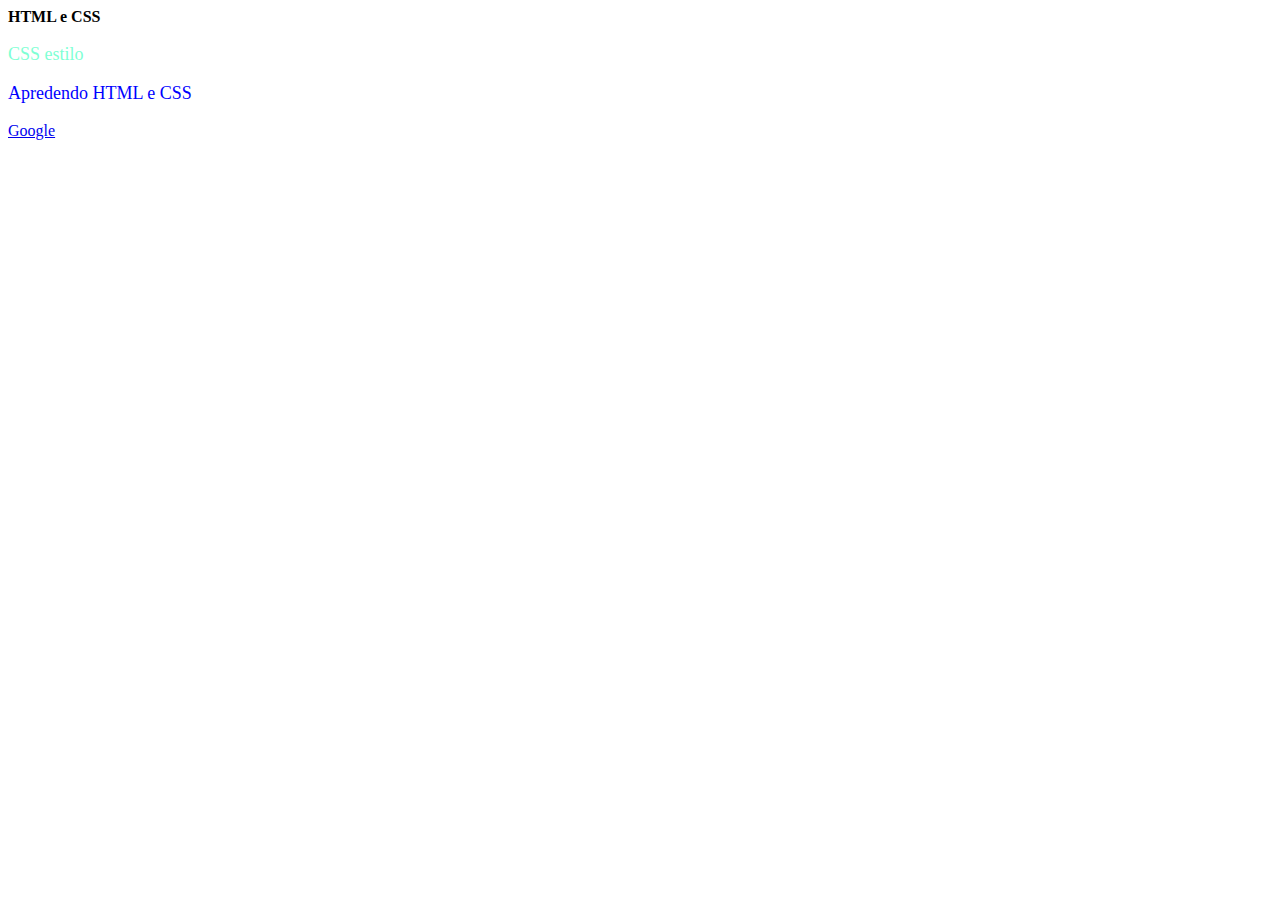
<file: stage03/index.html>
<!DOCTYPE html>
<html lang="en">
  <head>
    <meta charset="UTF-8" />
    <meta name="viewport" content="width=device-width, initial-scale=1.0" />
    <title>Estudos RocketSeat</title>
  </head>
  <body>
    <style>
      /* pixel é a unidade de medida comum usada em tela e navegadores*/
      p {
        /* linha do seletor, faz referencia a um elemendo na minha pagina html */
        color: red; /* color(propriedade): red(valor)*/
        font-size: 18px; /* font-size == tamanho da fonte*/
      }
      #a{
        color: aquamarine;
      } 
    </style>
    <strong> HTML e CSS </strong>
    <!--  <strong>HTML</strong> == destaca meu Texto  -->
    <p id="a">  <!-- id == indentificador unico, só posse ter um id por elemnto html-->
      CSS estilo
      <!-- posso tambem colocar estilo direto no meu elemento html -->
    </p>
    <!-- <p>Apredendo HTML</p == paragrafo da minha pagina -->
    <p style="color: blue">
      Apredendo HTML e CSS
      <!-- posso tambem colocar estilo direto no meu elemento  -->
    </p>
    <!-- <p>Apredendo HTML</p == paragrafo da minha pagina -->
    <a href="http://google.com"> Google </a
    ><!-- <a href="http://google.com"></a> == link para levar em algum lugar -->
  </body>
</html>
</file>
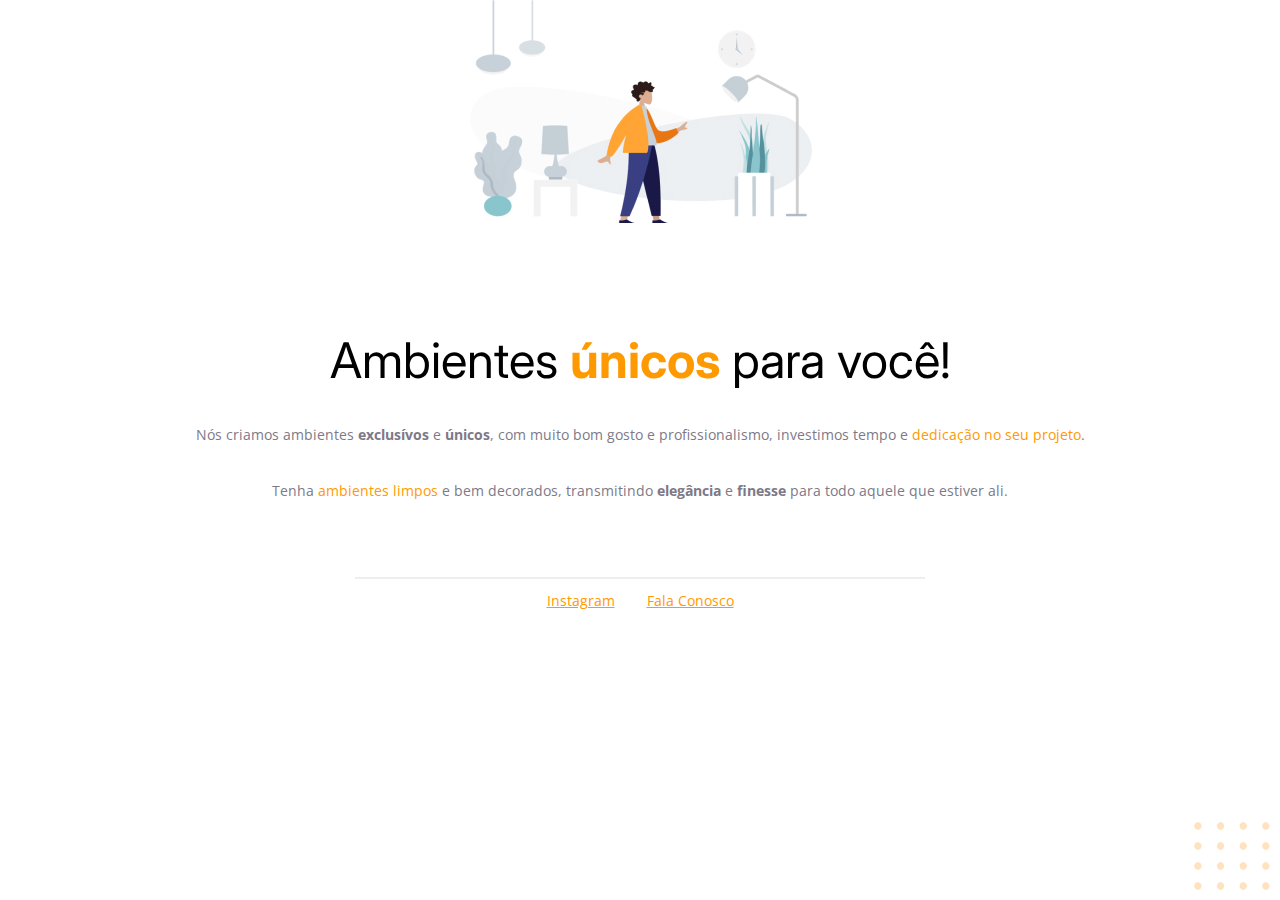
<file: stage03/projeto01/index.html>
<!DOCTYPE html>
<html lang="pt-br">
  <head>
    <meta charset="UTF-8" />
    <meta name="viewport" content="width=device-width, initial-scale=1.0" />
    <link rel="preconnect" href="https://fonts.googleapis.com">
    <link rel="preconnect" href="https://fonts.gstatic.com" crossorigin>
    <link href="https://fonts.googleapis.com/css2?family=Inter:wght@400;700&family=Open+Sans:wght@400;700&display=swap" rel="stylesheet">
    <link rel="stylesheet" href="style.css">
    <title>Móveis Customizados</title> 
  </head>
  <body> 
      <div id="hero">
          <img
          src="./imagens/image 1.jpg"
          alt="Desenho de uma pessoa em uma sala com móveis"
          />
          <h1>Ambientes <span>únicos</span> para você!</h1>
          <p>
            Nós criamos ambientes <strong>exclusívos</strong> e <strong>únicos</strong>, com muito bom gosto e
            profissionalismo, investimos tempo e <span>dedicação no seu projeto</span>.
            <br/>
            <br/>
            Tenha <span>ambientes limpos</span> e bem decorados, transmitindo <strong>elegância</strong> e <strong>finesse</strong>
            para todo aquele que estiver ali.
            </p>
        </div>
        <div id="footer">
            <div id="line"></div>
            <a target="_blank" href="https://www.instagram.com/?theme=dark">Instagram</a>
            <!-- &nbsp; espaços no html -->
            <a href="mailto:moveisparavoce@.com">Fala Conosco</a>
        </div>
        <img
          id="balls"
          src="./imagens/balls-decoration.svg"
          alt="Bolinhas laranjadas no canto direito inferior da tela"
        />
  </body>
</html>
</file>
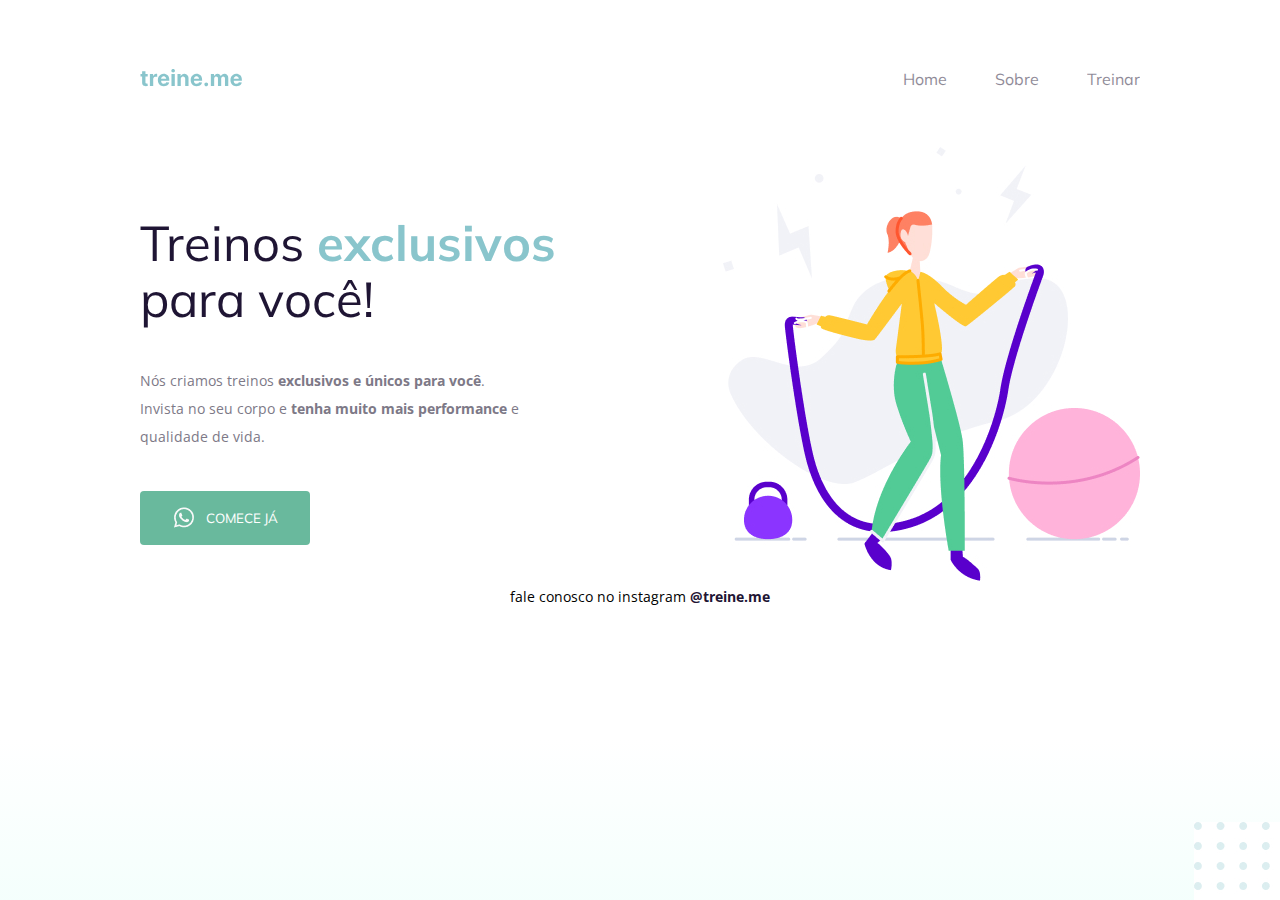
<file: stage03/projeto02/index.html>
<!DOCTYPE html>
<html lang="en">
<head>
    <meta charset="UTF-8">
    <meta name="viewport" content="width=device-width, initial-scale=1.0">
    <link rel="preconnect" href="https://fonts.googleapis.com">
    <link rel="preconnect" href="https://fonts.gstatic.com" crossorigin>
    <link href="https://fonts.googleapis.com/css2?family=Mulish:wght@400;700&family=Open+Sans:wght@400;700&display=swap" rel="stylesheet">
    <link rel="stylesheet" href="style.css"> 
    <title>Treine me</title>
</head>
<body>
    <div class="page">
        <nav>
                <a href="#" id="logo">
                    <img src="./imagens/Logo.svg" alt="Logo da pagina">
                </a>
                <ul>
                    <li><a href="#">Home </a></li>
                    <li><a href="#">Sobre</a></li>
                    <li><a href="#">Treinar</a></li>
                </ul>
            </nav>
        <main>
            <section class="text">
                <h1>Treinos <span>exclusivos</span> para você!</h1>
                <p>
                    Nós criamos treinos <strong>exclusivos e únicos para você</strong>. <br> 
                    Invista no seu corpo e <strong>tenha muito mais performance</strong> e <br>
                    qualidade de vida.
                </p>
                <button>
                    <img src="./imagens/whatsapp 1.png" alt="Butão para levar ao WhatsApp">
                    COMECE JÁ
                </button>
            </section>
            <img src="./imagens/fitness-jump.jpg" alt="Mulher pulando corda">
        </main> <!-- Elementeo principal da minha pagina -->
        <footer>
            fale conosco no instagram
            <a href="https://www.instagram.com/?theme=dark">@treine.me</a>
        </footer> <!-- Parte final da pagina  -->
    </div>
    <img id="balls" src="./imagens/balls-decoration.jpg" alt="Bolinhas laranjadas no canto direito inferior da tela">
</body>
</html>
</file>
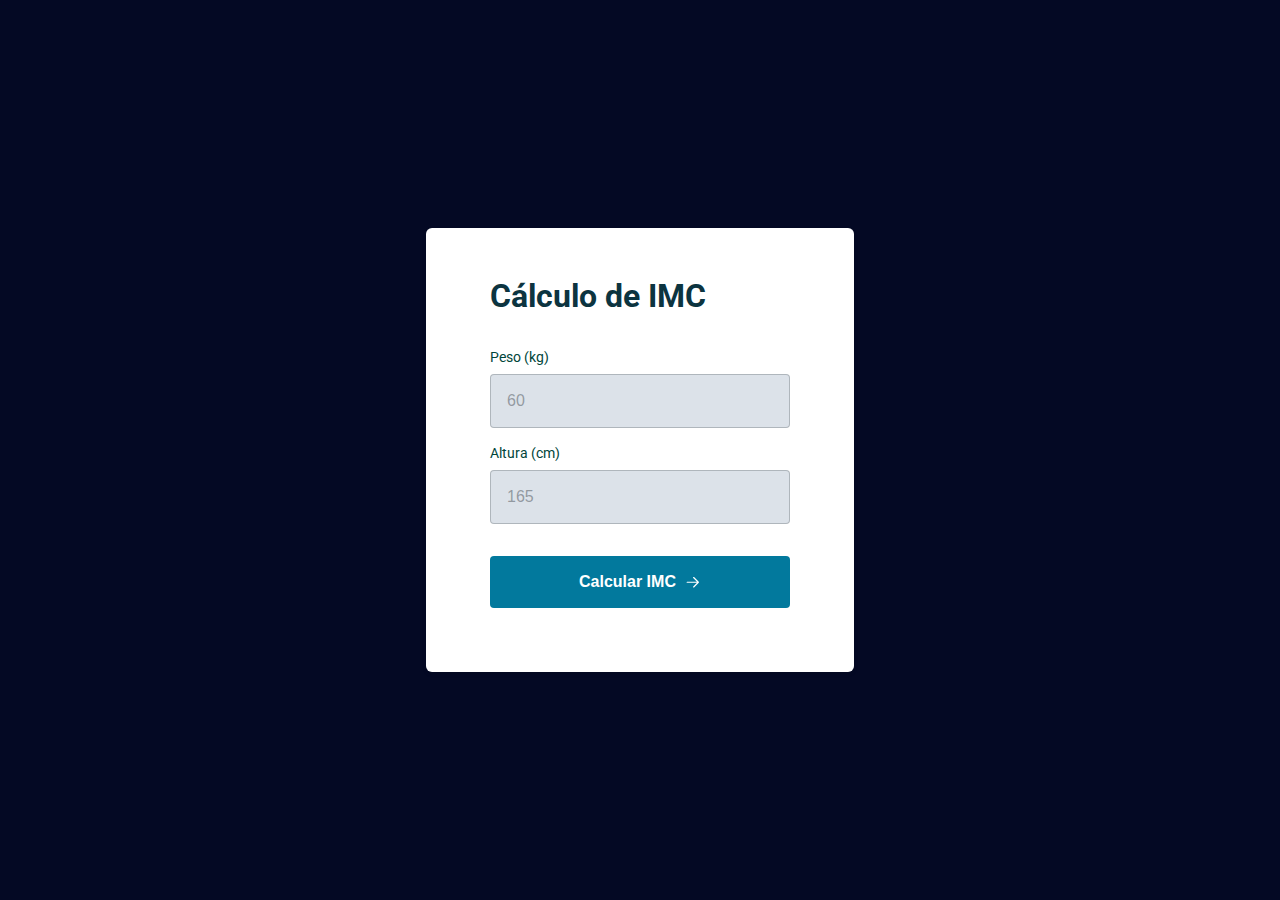
<file: stage05/IMC/index.html>
<!DOCTYPE html>
<html lang="pt-br">
<head>

    <!-- preconnect -->
    <link rel="preconnect" href="https://fonts.googleapis.com"> 
    <link rel="preconnect" href="https://fonts.gstatic.com" crossorigin> 

    <!-- meta -->
    <meta charset="UTF-8">
    <meta name="viewport" content="width=device-width, initial-scale=1.0">
    <title>Calculadora de IMC</title>

    <!-- styles -->
    <link rel="stylesheet" href="./style.css">
    <link href="https://fonts.googleapis.com/css2?family=Roboto:wght@400;700&display=swap" rel="stylesheet">

    <!-- scripts-->
    <script src="./js/script.js" type="module" defer></script>
</head>
<body>

    <div class="alert-error"> 
        Digite somente números
    </div>

    <div class="container">
        <main class="card">
            <form>
                <h1 class="title">Cálculo de IMC</h1>
                <div class="input-wrapper">
                    <label for="weight">Peso (kg)</label>
                    <input 
                        id="weight" 
                        type="text"
                        placeholder="60" />
                </div>

                <div class="input-wrapper">
                    <label for="height">Altura (cm)</label>
                    <input 
                        id="height" 
                        type="text"
                        placeholder="165" />
                </div>

                <button type="submit">
                    Calcular IMC
                    <img src="./assets/arrow.svg" alt="Seta apontando para direita"> 
                </button>
            </form>
        </main>
    </div>

    <div class="modal-wrapper">
        <div class="modal card">
            <h2 class="title">

                <button class="close">
                    <img src="./assets/close.svg" alt="imagem para fechar o popup">
                </button>

                <span>Seu IMC é de 28</span>
            </h2>
        </div>
    </div>

</body>
</html>
</file>
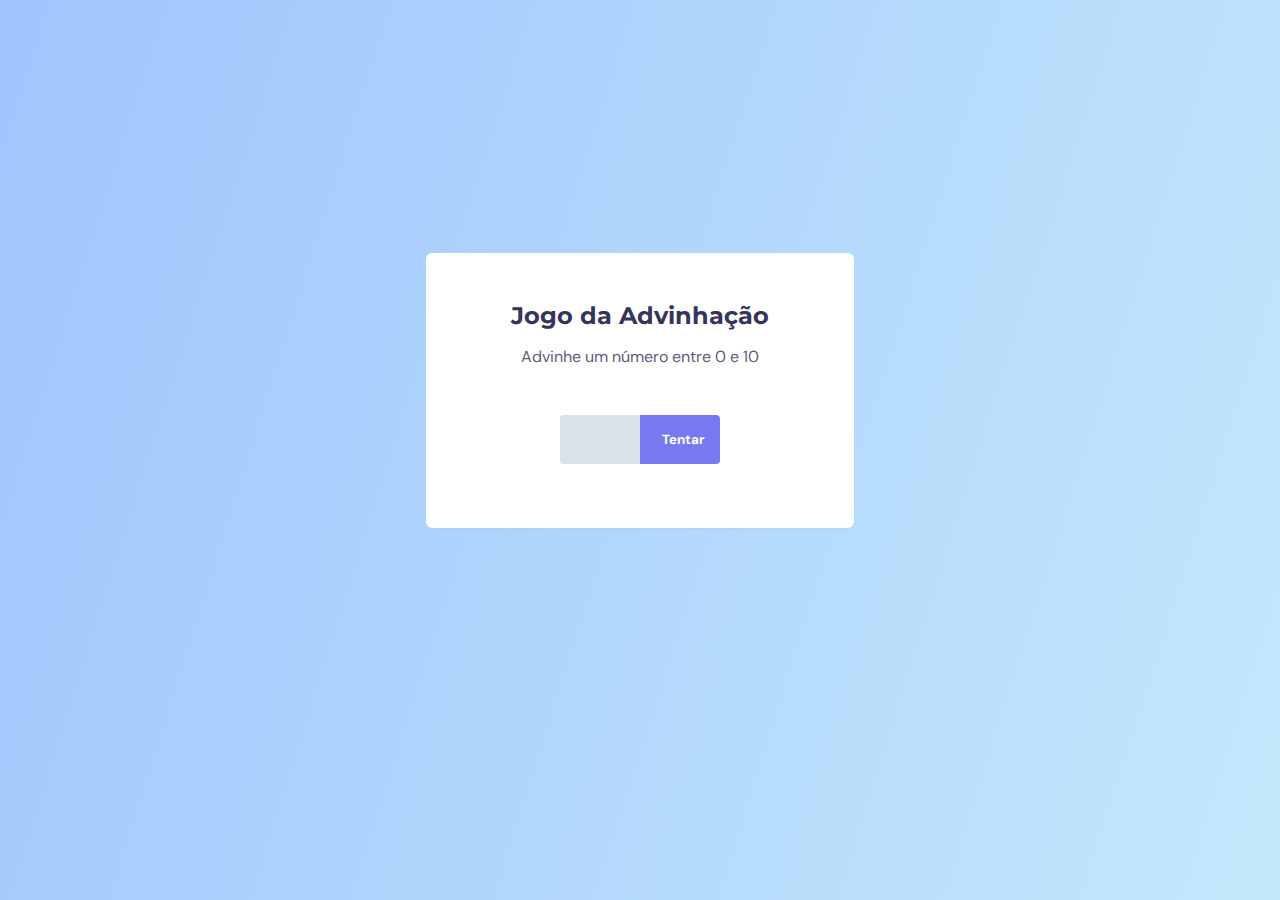
<file: stage05/JogoDaAdivinhacao/index.html>
<!DOCTYPE html>
<html lang="en">
<head>
    <meta charset="UTF-8">
    <meta name="viewport" content="width=device-width, initial-scale=1.0">
    <link rel="preconnect" href="https://fonts.googleapis.com">
    <link rel="preconnect" href="https://fonts.googleapis.com">
    <link rel="preconnect" href="https://fonts.gstatic.com" crossorigin>
    <link href="https://fonts.googleapis.com/css2?family=DM+Sans:ital,opsz@1,9..40&family=Montserrat:wght@600&display=swap" rel="stylesheet">
    <link rel="stylesheet" href="style.css">
    <title>Jogo da adivinhação</title>
</head>
<body>
    <main>

        <div class="screen1">
            <h1>Jogo da Advinhação</h1>
            <p>Advinhe um número entre 0 e 10</p>
             
            <form action="">
                <input id="number" type="number">
                <button id="btnUm">Tentar</button>
            </form>
        </div>
 
        <div class="screen2 hide">
            <h2>Acertou em 3 vezes</h2>
            <button id="btnDois">Jogar novamente</button>  
        </div>
    </main>
    <script src="./index.js"></script>
</body>
</html>
</file>
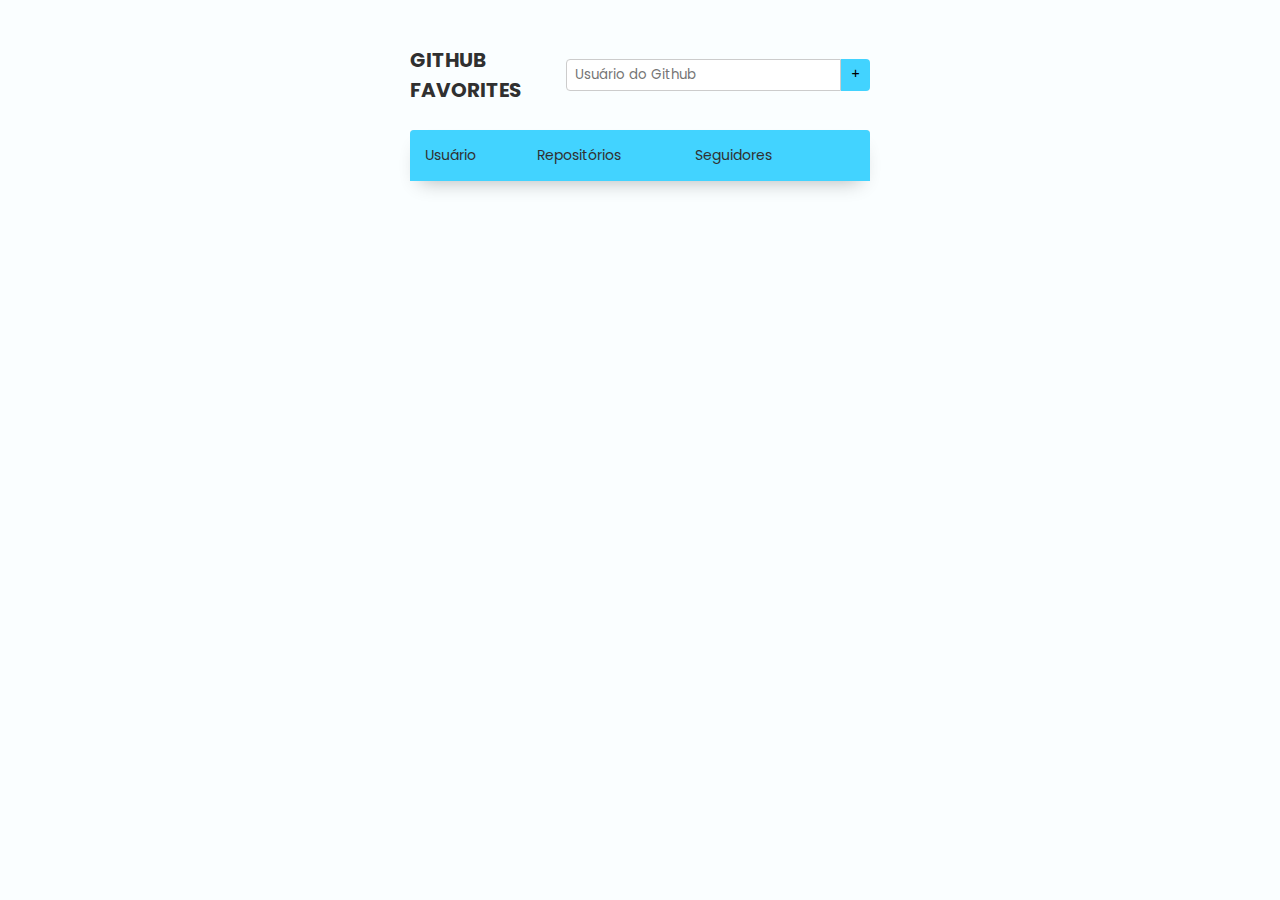
<file: stage06/Promises/index.html>
<!DOCTYPE html>
<html lang="en">
    <head>
        <link rel="preconnect" href="https://fonts.googleapis.com">
        <link rel="preconnect" href="https://fonts.gstatic.com" crossorigin>
        
        <meta charset="UTF-8">
        <meta name="viewport" content="width=device-width, initial-scale=1.0">
        <title>Github Favorites</title>
      
        
        <link rel="stylesheet" href="style.css">
        <link href="https://fonts.googleapis.com/css2?family=Poppins:wght@400;600&display=swap" rel="stylesheet">
        <script type="module" src="js/main.js" defer></script>
      </head> 
<body>
    <div id="app">
        <header>
            <h1>Github Favorites</h1>
            <div class="search">
                <label for="input-search" class="sr-only">Usuário do Github</label>
                <input type="text" name="" id="input-search" placeholder="Usuário do Github">
                <button>&plus;</button>
            </div>
        </header>
        <table>
             <thead> 
                <tr>
                    <th>Usuário</th>
                    <th>Repositórios</th>
                    <th>Seguidores</th>
                    <th></th>
                </tr> <!-- linha da tabela -->
             </thead>  <!-- cabeçalho da tabela -->
             <tbody>
             </tbody>  <!-- corpo da tabela -->
        </table>
    </div>
</body>
</html>
</file>
<file: stage03/projeto01/style.css>
body{ /* corpo da minha pagina*/
    font-family: 'Open Sans', 'sans-serif';
    text-align: center; /* colocando meus elementos no meio da tela*/
    margin: 0;
}

#hero{
   width: 592; /* width == largura */ 
   margin: 0 auto 72px; /* top, right, bottom, left*/
}

#hero img{
    margin-bottom: 72px;
}

h1{
    font-family: 'Inter', 'sans-serif'; /* definido a font do projeto */
    font-size: 49px; /* tamanho dos meus textos*/
    line-height: 56px; /* tamanaho da linha */
    font-weight: normal; /* peso da font */
    margin-bottom: 32px;
}

h1 span{ /* sendo mas especico qual elemento eu quero dentro meu h1*/
    font-weight: bold;   
}


span, a{
    color: #ff9900;
}

p, #footer{ 
    color: #7d7987;
    font-size: 14px;
    line-height: 28px; 
}

#footer a + a{
    margin-left: 28px;
}

#line{
    width: 568px;
    height: 0px;  
    margin: 0 auto 8px; 
    border: 1px solid #eceff2;
}

#balls{
    position: fixed;
    bottom: 0px;
    right: 0px;
}
</file>
<file: stage03/projeto02/style.css>
body{
    margin: 0;
    font-family: 'Open Sans', 'sans-serif';
    background: linear-gradient(180deg, rgba(227, 255, 248, 0.00) 82.08%, rgba(227, 255, 248, 0.38) 100%);
    min-height: 100vh;
}

.page{
    width: 1000px;
    margin: 0 auto;
    padding-top: 65px;
}

nav{
    display: flex;
    justify-content: space-between;
    align-items: center;
    margin-bottom: 55px;
}

ul{
    display: flex;
    gap: 48px;
    list-style: none;
    margin: 0;
    padding: 0;
    font-family: 'Mulish', 'sans-serif';
}

a{
    color: #1f1534;
    text-decoration: none ;
}

ul li a{
    opacity: 0.5;
}

/* hover == pseudo class */ 
ul li a:hover{
    font-weight: bold;
    opacity: 1;
}

h1{
    font-size: 49px;
    line-height: 56px;
    color: #1f1534;
    font-family: 'Mulish', 'sans-serif';
    font-weight: normal;
    width: 490px;
}

main{
   display: flex;
   align-items: center;
   justify-content: space-between; 
}

h1 span{
    color: #89c5cc;
    font-weight: bold;
}

section p{
    font-size: 14px;
    line-height: 28px;
    color: #7d7987;
    margin: 40px 0;
}

button{
    text-transform: uppercase;
    font-family: 'Mulish', 'sans-serif';
    color: white;
    background: #69b99d;
    border: 0;
    display: flex;
    align-items: center;
    justify-content: center;
    padding: 14px 32px 15px;
    gap: 10px;
    border-radius: 4px;
    cursor: pointer;
}

button:hover{
    background: #50a084;
}

footer{
    font-size: 14px;
    line-height: 28px;
    text-align: center;
    margin-top: 2px;
}

footer a{
    font-weight: bold;
}

#balls{
    position: fixed;
    bottom: 0px;
    right: 0px; 
}
</file>
<file: stage05/IMC/style.css>
* {
    margin: 0;
    padding: 0;
    box-sizing: border-box;
}

:root {
    font-size: 62.5%;

    /* cores */
    --tt-heading: #0C3440;
    
    --tt-label: #00453A;
    --tt-input: #212529;
    --ot-input: #02799D;
    --bd-input: rgba(73, 80, 87, 0.3);
    --tt-placeholder: rgba(73, 80, 87, 0.5);
    --bg-input: #DCE2E9;

    --tt-button: white;
    --bg-button: #02799D;
    --bg-button-hover: #01475c;

    --bg-error: #F03E3E;
    --tt-error: white;
}   

body {
    font-family: 'Roboto', sans-serif;
    background-color: #040924;
}

body, input, button {
    font-size: 1.6rem;
    line-height: 2rem;
}

.container {
    height: 100vh;
    display: grid;
    place-content: center;
}

.card {
    padding: 4.8rem 6.4rem 6.4rem;
    background: white;
    max-width: 42.8rem;
    margin-inline: auto;

    box-shadow: 0 .2rem .4rem rgba(0,0,0,0.1);
    border-radius: .6rem;
}

.title {
    font-size: 3.2rem;
    line-height: 4rem;
    color: var(--tt-heading);
}

form  {
    width: 30rem;
}

form h1 {
    margin-bottom: 3.2rem;
}

form label {
    font-size: 1.4rem;
    line-height: 1.8rem;
    color: var(--tt-label);
    margin-bottom: .8rem;
    display: block;
}

form input {
    width: 100%;
    border: 1px solid var(--bd-input);
    background: var(--bg-input);
    padding: 1.6rem;
    border-radius: .4rem;
}

form input:focus {
    outline: 2px solid var(--ot-input);
}

form input::placeholder {
    color: var(--tt-placeholder);
}

.input-wrapper + .input-wrapper {
    margin-top: 1.6rem;
}

form button {
    margin-top: 3.2rem;
    padding: 1.6rem;
    width: 100%;

    border-radius: .4rem;
    border: none;
    background-color: var(--bg-button);
    color: var(--tt-button);

    display: flex;
    align-items: center;
    justify-content: center;
    gap: .8rem;

    font-weight: bold;

    cursor: pointer;

    transition: background .3s;
}

form button:hover {
    background: var(--bg-button-hover);
}

/* modal */
.modal-wrapper.open {
    opacity: 1;
    visibility: visible;
}

.modal-wrapper {
    position: absolute;
    inset: 0;
    background: rgba(0, 0, 0, 0.7);

    display: grid;
    place-content: center;

    opacity: 0;
    visibility: hidden;
}

.modal {
    position: relative;
}

.modal button {
    background: none;
    border: none;

    position: absolute;
    top: 1.6rem;
    right: 1.6rem;

    cursor: pointer;

    transition: transform .3s;
}

.modal button:hover {
    transform: scale(1.1);
}

/* alert error */
.alert-error.open {
    visibility: visible;
    opacity: 1;
    transform: translateY(0);
}

.alert-error {
    position: absolute;
    background-color: var(--bg-error);
    top: 0;
    left: 0;
    right: 0;
    text-align: center;
    color: var(--tt-error);
    padding: .8rem 0;
    font-weight: bold;

    visibility: hidden;
    opacity: 0;
    transform: translateY(-30px);
    transition: transform .5s;
}
</file>
<file: stage05/JogoDaAdivinhacao/style.css>
* {
    margin: 0;
    padding: 0;
    box-sizing: border-box;
}

:root {
    font-size: 62.5%;
}

body{
    background: linear-gradient(287.56deg, #c2e9fb 0%, #a1c4fd 100%);
    font-size: 1.6rem;
    display: grid;
    place-items:  center;
    height: 100vh;
}

body, button, input {
    font-family: "DM Sans", sans-serif;
}


button {
    background-color: #7879F1;
    color: white;
    font-weight: bold;
    border-radius: 0 .4rem .4rem 0;
    cursor: pointer;
    transition: background .3s;
}

button:hover{
    background-color: #4141a1; 
}

.hide{
    display: none;
}

main{
    background: #FFFFFF;
    box-shadow: 0px .2px .4px rgba(0, 0, 0, 0.1);
    border-radius: .6rem;
    padding: 4.8rem 6.4rem 6.4rem;
    width: min(42.8rem, 90%);
    margin-top: -12rem;
    text-align: center;
}

h1 {
    font-family: "Montserrat", sans-serif;
    font-size: 2.4rem;
    margin-bottom: 1.6rem;
}

h1, p {
    color: #34355b;
}

p {
    opacity: .8;
}

form {
    margin-top: 4.8rem;
    display: flex;
    justify-content: center;
}

input, button {
    border: none;
    padding: 1.6rem;
    padding-left: 2.12rem
}

input {
    background-color: #DCE2E9;
    width:  8rem;
    border-radius: .4rem 0 0 .4rem ;
}

h2 {
    font-size: 2.4rem;
    font-weight: normal;
    margin-bottom: 3.3rem;
}

.screen2 button {
    border-radius: .4rem;
}
</file>
<file: stage06/Promises/style.css>
* {
  margin: 0;
  padding: 0;
  box-sizing: border-box;
}

:root {
  font-size: 62.5%;

  --ff-primary: 'Poppins', sans-serif;
  --text-color: #303030;

  --hue: 194;
  --primary-color: hsl(var(--hue), 100%, 63%);
}

body {
  font-size: 1.6rem;
  color: var(--text-color);
  background-color: rgb(250, 254, 255);
}

body * {
  font-family: var(--ff-primary);
}


.sr-only {
  position: absolute;
  width: 1px;
  height: 1px;
  padding: 0;
  margin: -1px;
  overflow: hidden;
  clip: rect(0, 0, 0, 0);
  white-space: nowrap;
  border-width: 0;
}

#app {
  padding: 2rem;
  max-width: 500px;
  margin: 0 auto;
}

header {
  display: flex;
  align-items: center;
  justify-content: space-between;

  margin: 2.5rem 0;
}

header  h1 {
  font-size: 2rem;
  text-transform: uppercase;
}

.search {
  display: flex;
  align-items: center;
}

.search input {
  height: 3.2rem;
  border: 1px solid #ccc;
  border-radius: .4rem 0 0 .4rem;
  padding: 0 .8rem;
}

.search button {
      background-color: var(--primary-color);
      border-radius: 0 .4rem .4rem 0;
      height: 3.2rem;
      border: none;
      padding: 0 1rem;
    
}

.search button:hover {
  filter: brightness(1.1);
}

table {
  width: 100%;
  border-collapse: collapse;

  box-shadow: 0 1rem 2rem -1rem rgba(0, 0, 0, 0.3);
}

table * {
  font-size: 1.4rem;
  color: var(--text-color);
}

table th {
  background: var(--primary-color);
  text-align: left;
  font-weight: normal;
  padding: 1.5rem;
}

table th:first-child {
  border-top-left-radius: .4rem;
}

table th:last-child {
  border-top-right-radius: .4rem;
}

table tr:nth-child(odd) {
  background: #ddd;
}

table tr:nth-child(even) {
  background: #eee;
}

table td {
  padding: 1.5rem;
  text-align: left;
}

td.user {
  display: flex;
  align-items: center;
  gap: 1rem;
}

td.user img {
  width: 5rem;
  height: 5rem;
  object-fit: cover;
  border-radius: 50%;
}

td.user a {
  text-decoration: none;
}

td.user a p {
  font-weight: bold;
}

td .remove {
  background: none;
  border: none;
  color: red;
  cursor: pointer;
}
</file>
